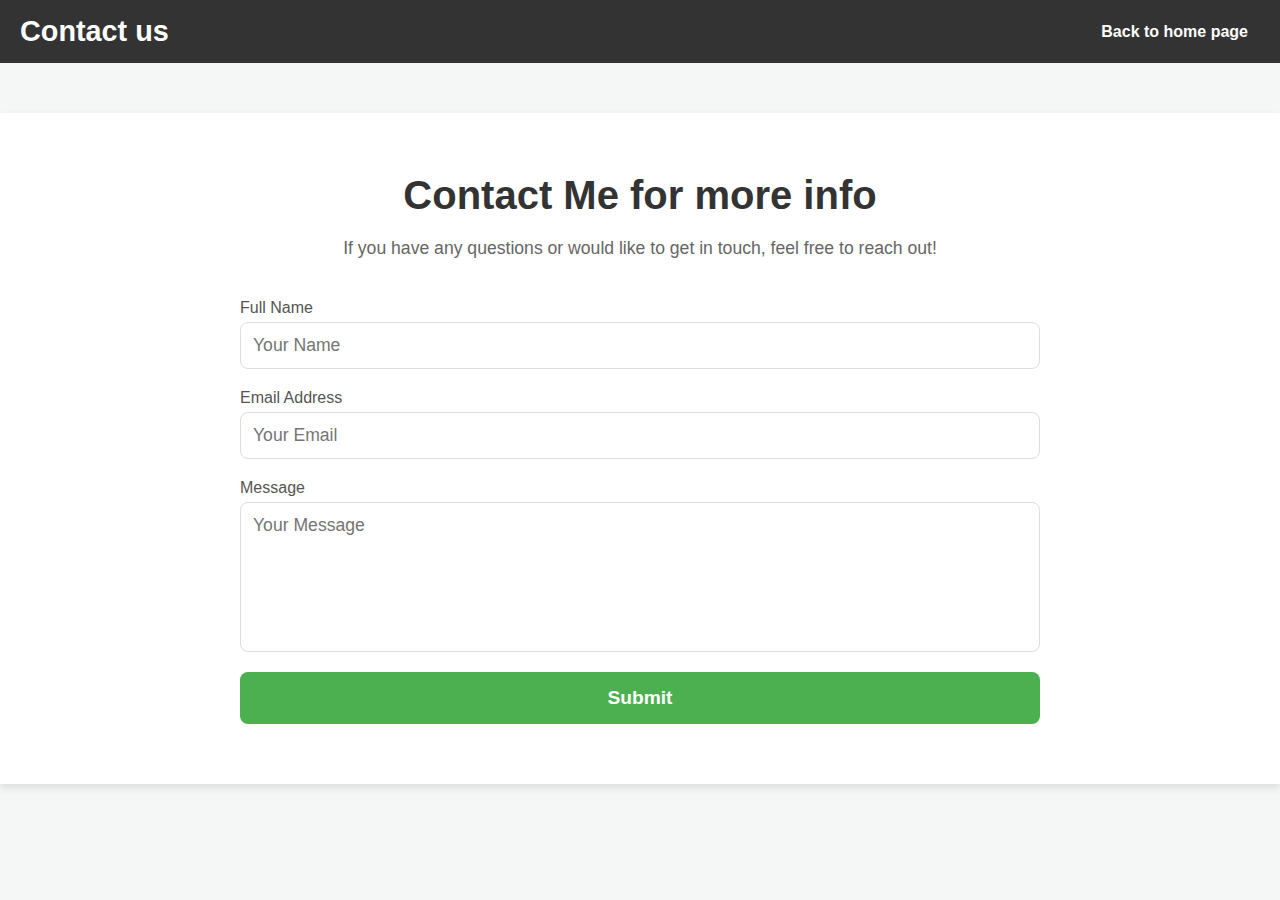
<file: contact.html>
<!DOCTYPE html>
<html lang="en">
<head>
    <meta charset="UTF-8">
    <meta name="viewport" content="width=device-width, initial-scale=1.0">
    <title>Contact Me</title>
    <link rel="stylesheet" href="style3.css">
</head>
<body>

    <!-- Navbar -->
    <header>
        <nav>
            <div class="logo">
                <a href="#">Contact us </a>
            </div>
            <ul>
                <li><a href="index.html">Back to home page</a></li>
      
            </ul>
        </nav>
    </header>

    <!-- Contact Section -->
    <section id="contact" class="contact">
        <div class="container">
            <h1>Contact Me for more info </h1>
            <p>If you have any questions or would like to get in touch, feel free to reach out!</p>

            <!-- Contact Form -->
            <form class="contact-form" action="#" method="post">
                <div class="input-group">
                    <label for="name">Full Name</label>
                    <input type="text" id="name" name="name" placeholder="Your Name" required>
                </div>

                <div class="input-group">
                    <label for="email">Email Address</label>
                    <input type="email" id="email" name="email" placeholder="Your Email" required>
                </div>

                <div class="input-group">
                    <label for="message">Message</label>
                    <textarea id="message" name="message" placeholder="Your Message" required></textarea>
                </div>

                <button type="submit" class="submit-btn">Submit</button>
            </form>
        </div>
    </section>

</body>
</html>
</file>
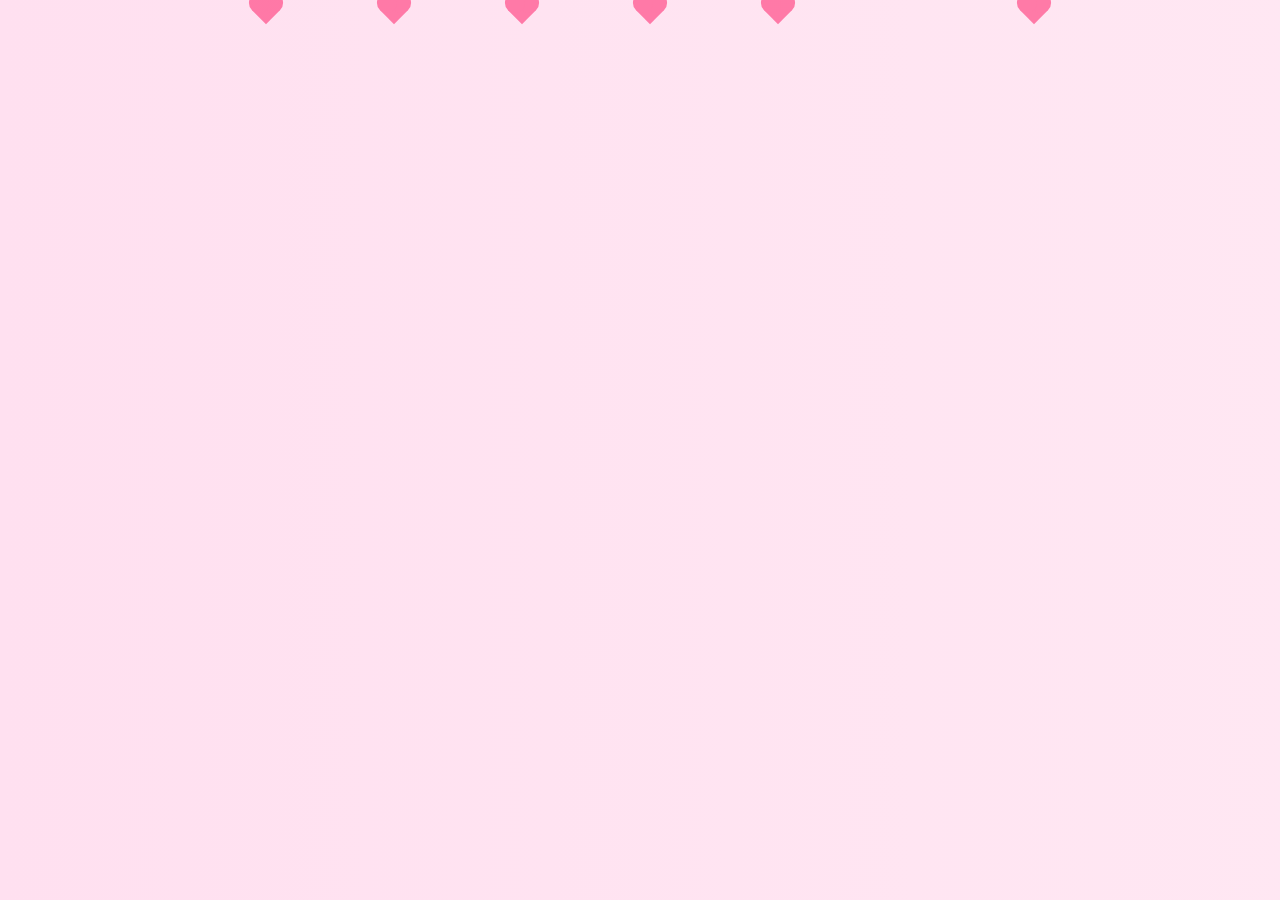
<file: message.html>
<!DOCTYPE html>
<html lang="en">
<head>
    <meta charset="UTF-8">
    <meta name="viewport" content="width=device-width, initial-scale=1.0">
    <title>Message for Sanu Princess ❤️</title>
    <style>
        body {
            margin: 0;
            padding: 0;
            background: linear-gradient(270deg, #ffe0f0, #fff5f8, #ffe0f0);
            background-size: 600% 600%;
            font-family: 'Segoe UI', Tahoma, Geneva, Verdana, sans-serif;
            position: relative;
            min-height: 100vh;
            display: flex;
            justify-content: center;
            align-items: center;
            animation: bgShift 15s ease infinite;
            overflow-x: hidden; /* FIX: allow vertical scroll */
        }

        @keyframes bgShift {
            0% { background-position: 0% 50%; }
            50% { background-position: 100% 50%; }
            100% { background-position: 0% 50%; }
        }

        .hearts {
            position: absolute;
            width: 100%;
            height: 100%;
            pointer-events: none;
            overflow: hidden;
        }

        .heart {
            position: absolute;
            width: 20px;
            height: 20px;
            background: #ff4d88;
            transform: rotate(45deg);
            animation: float 8s infinite;
            opacity: 0.7;
        }

        .heart::before,
        .heart::after {
            content: "";
            position: absolute;
            width: 20px;
            height: 20px;
            background: #ff4d88;
            border-radius: 50%;
        }

        .heart::before { top: -10px; left: 0; }
        .heart::after { left: -10px; top: 0; }

        @keyframes float {
            0% { transform: translateY(0) rotate(45deg) scale(1); opacity: 0.7; }
            50% { opacity: 1; }
            100% { transform: translateY(-100vh) rotate(45deg) scale(1.5); opacity: 0; }
        }

        .msg {
            background: rgba(255, 255, 255, 0.95);
            padding: 35px;
            border-radius: 25px;
            box-shadow: 0 10px 30px rgba(0, 0, 0, 0.15);
            max-width: 500px;
            width: 90%;
            text-align: center;
            animation: slideFade 1.2s ease forwards, glowBorder 3s linear infinite;
            opacity: 0;
            border: 3px solid transparent;
            border-image: linear-gradient(45deg, #ff69b4, #ff4d88, #ff69b4) 1;
            border-image-slice: 1;
            margin: 40px 0; /* add spacing so scroll works */
        }

        @keyframes slideFade {
            0% { transform: translateY(30px) scale(0.95); opacity: 0; }
            100% { transform: translateY(0) scale(1); opacity: 1; }
        }

        @keyframes glowBorder {
            0% { box-shadow: 0 0 10px #ff69b4, 0 0 20px #ff4d88, 0 0 30px #ff69b4; }
            50% { box-shadow: 0 0 20px #ff4d88, 0 0 40px #ff69b4, 0 0 60px #ff4d88; }
            100% { box-shadow: 0 0 10px #ff69b4, 0 0 20px #ff4d88, 0 0 30px #ff69b4; }
        }

        .msg h2 {
            color: #ff69b4;
            margin-bottom: 20px;
            font-size: 28px;
            animation: pulse 2s infinite;
        }

        .msg p {
            color: #444;
            font-size: 16px;
            line-height: 1.8;
            margin-bottom: 25px;
        }

        .msg strong {
            color: #ff4d88;
            animation: pulse 1.5s infinite alternate;
        }

        @keyframes pulse {
            0% { transform: scale(1); }
            50% { transform: scale(1.1); }
            100% { transform: scale(1); }
        }

        .btn-home {
            display: inline-block;
            padding: 12px 25px;
            font-size: 16px;
            color: white;
            background: linear-gradient(45deg, #ff69b4, #ff4d88);
            border: none;
            border-radius: 30px;
            cursor: pointer;
            text-decoration: none;
            box-shadow: 0 5px 15px rgba(255, 105, 180, 0.4);
            transition: transform 0.3s, box-shadow 0.3s;
            animation: buttonFade 1.5s ease forwards;
            opacity: 0;
        }

        .btn-home:hover {
            transform: scale(1.1);
            box-shadow: 0 8px 25px rgba(255, 105, 180, 0.6);
        }

        @keyframes buttonFade {
            0% { opacity: 0; transform: translateY(20px); }
            100% { opacity: 1; transform: translateY(0); }
        }

        @media (max-width: 480px) {
            .msg {
                padding: 25px;
            }
            .msg h2 {
                font-size: 24px;
            }
            .msg p {
                font-size: 15px;
            }
            .btn-home {
                font-size: 15px;
                padding: 10px 20px;
            }
        }
    </style>
</head>
<body>
    <div class="hearts">
        <div class="heart" style="left: 20%; animation-delay: 0s;"></div>
        <div class="heart" style="left: 40%; animation-delay: 2s;"></div>
        <div class="heart" style="left: 60%; animation-delay: 4s;"></div>
        <div class="heart" style="left: 80%; animation-delay: 1s;"></div>
        <div class="heart" style="left: 30%; animation-delay: 3s;"></div>
        <div class="heart" style="left: 50%; animation-delay: 5s;"></div>
    </div>

    <div class="msg">
        <h2>Message from Me ❤️</h2>
        <p>
            Dear <strong> Sanu Princess ❤️</strong>,<br><br>
            I just want to take a moment to thank you for coming into my life. You’ve brought so much joy, warmth, and light, and I truly feel blessed to have you by my side. I want you to know that I am always here for you, every step of the way.<br><br>
            I believe in you with all my heart, and I want to see you rise to the top. Whatever path you choose, I’ll be right here, cheering you on and supporting you endlessly. In both our moments of happiness and sorrow, we will stand together—always.<br><br>
            Together, there’s nothing we can’t face. I’m with you now and always. You mean the world to me. 🌍 🌸 <strong>❤️</strong><br><br>
            And I just want to say—you’re truly lucky to have such an amazing father. He’s kind, wise, and raised an incredible daughter. I’m so proud of you and have so much respect for him.
        </p>
        <a href="index.html" class="btn-home">Back to Home</a>
    </div>
</body>
</html>
</file>
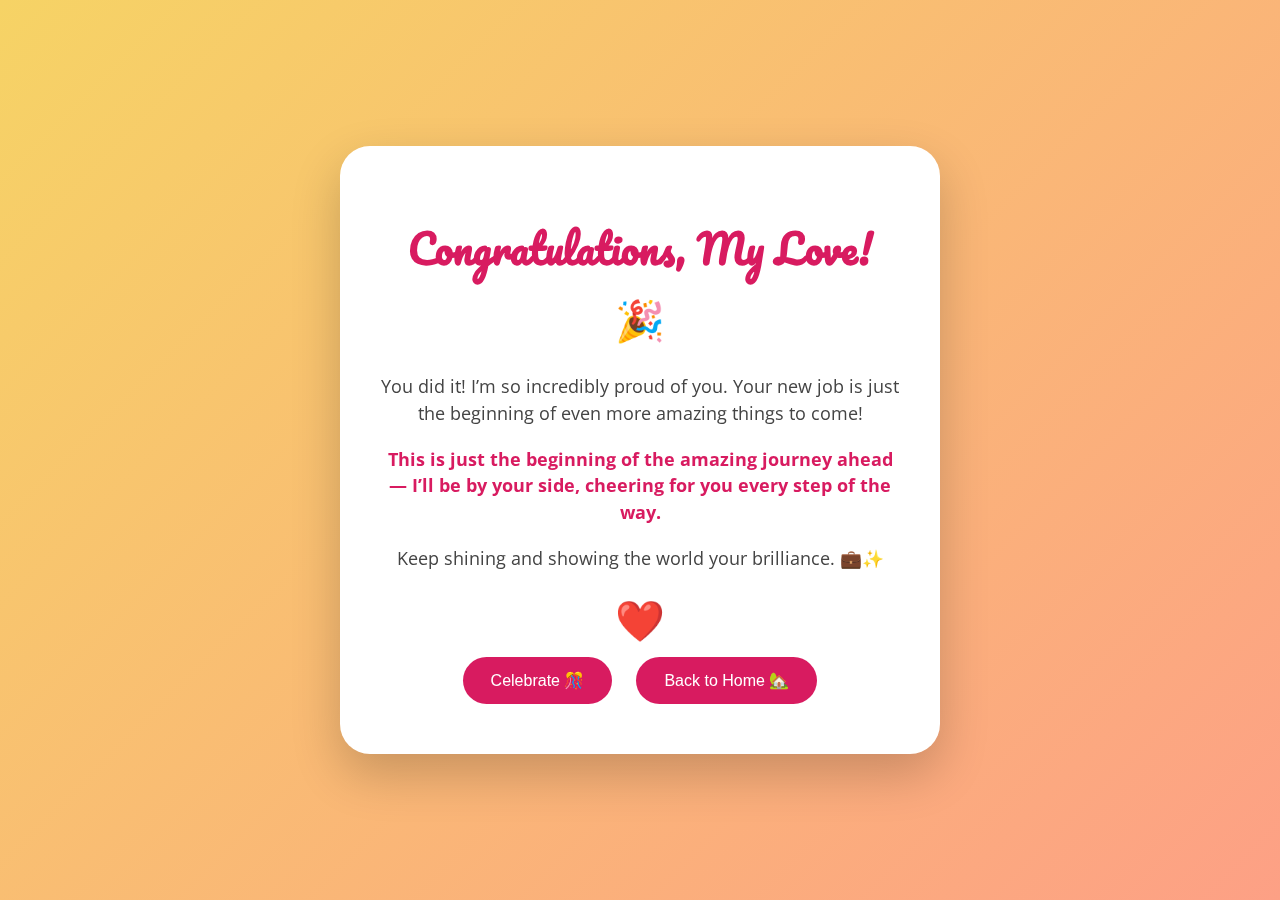
<file: message2.html>
<!DOCTYPE html>
<html lang="en">
<head>
  <meta charset="UTF-8" />
  <meta name="viewport" content="width=device-width, initial-scale=1.0"/>
  <title>Congratulations, My Love!</title>
  <style>
    @import url('https://fonts.googleapis.com/css2?family=Pacifico&family=Open+Sans&display=swap');

    * {
      box-sizing: border-box;
    }

    body {
      margin: 0;
      padding: 0;
      background: linear-gradient(135deg, #f6d365, #fda085);
      font-family: 'Open Sans', sans-serif;
      display: flex;
      justify-content: center;
      align-items: center;
      height: 100vh;
      overflow-x: hidden;
      overflow-y: auto;
    }

    .card {
      background: white;
      padding: 40px;
      border-radius: 30px;
      box-shadow: 0 20px 50px rgba(0,0,0,0.2);
      max-width: 600px;
      width: 90%;
      text-align: center;
      animation: fadeIn 1.5s ease;
      margin: 20px;
      position: relative;
      z-index: 10;
    }

    h1 {
      font-family: 'Pacifico', cursive;
      font-size: 2.5rem;
      color: #d81b60;
      margin-bottom: 20px;
    }

    p {
      font-size: 1.1rem;
      color: #444;
      margin-bottom: 20px;
      line-height: 1.5;
    }

    .highlighted-line {
      font-weight: bold;
      color: #d81b60;
      animation: fadeGlow 3s ease-in-out;
      margin: 20px 0;
    }

    .heart {
      font-size: 2.5rem;
      color: red;
      animation: heartbeat 1.2s infinite;
    }

    button {
      background: #d81b60;
      color: white;
      border: none;
      padding: 14px 28px;
      font-size: 1rem;
      border-radius: 50px;
      cursor: pointer;
      transition: background 0.3s ease, transform 0.2s ease;
      margin: 10px;
    }

    button:hover {
      background: #ad1457;
      transform: scale(1.05);
    }

    .flower {
      position: absolute;
      width: 40px;
      height: 40px;
      background-image: url('https://cdn-icons-png.flaticon.com/512/616/616408.png');
      background-size: cover;
      animation: float 10s infinite ease-in-out;
      pointer-events: none;
    }

    canvas {
      position: fixed;
      top: 0;
      left: 0;
      pointer-events: none;
      z-index: 0;
    }

    @keyframes float {
      0% { transform: translateY(0) rotate(0deg); opacity: 1; }
      100% { transform: translateY(100vh) rotate(360deg); opacity: 0; }
    }

    @keyframes fadeIn {
      from { opacity: 0; transform: translateY(30px); }
      to { opacity: 1; transform: translateY(0); }
    }

    @keyframes heartbeat {
      0%, 100% { transform: scale(1); }
      50% { transform: scale(1.3); }
    }

    @keyframes fadeGlow {
      0% {
        opacity: 0;
        text-shadow: none;
      }
      50% {
        opacity: 1;
        text-shadow: 0 0 10px #d81b60, 0 0 20px #ff4081;
      }
      100% {
        opacity: 1;
        text-shadow: 0 0 5px #d81b60;
      }
    }

    @media (max-width: 480px) {
      .card {
        padding: 25px 20px;
      }

      h1 {
        font-size: 2rem;
      }

      p {
        font-size: 1rem;
      }

      button {
        padding: 12px 20px;
        font-size: 0.95rem;
      }
    }
  </style>
</head>
<body>
  <!-- Background Music -->
  <audio id="bg-music" src="https://cdn.pixabay.com/audio/2023/03/14/audio_3e7615f365.mp3" autoplay loop></audio>

  <!-- Message Card -->
  <div class="card">
    <h1>Congratulations, My Love! 🎉</h1>
    <p>You did it! I’m so incredibly proud of you. Your new job is just the beginning of even more amazing things to come!</p>
    <p class="highlighted-line">This is just the beginning of the amazing journey ahead — I’ll be by your side, cheering for you every step of the way.</p>
    <p>Keep shining and showing the world your brilliance. 💼✨</p>
    <div class="heart">❤️</div>
    <button onclick="celebrate()">Celebrate 🎊</button>
    <button onclick="goHome()">Back to Home 🏡</button>
  </div>

  <!-- Confetti Canvas -->
  <canvas id="confetti-canvas"></canvas>

  <!-- JavaScript -->
  <script>
    // Floating Flowers
    for (let i = 0; i < 20; i++) {
      const flower = document.createElement('div');
      flower.classList.add('flower');
      flower.style.left = `${Math.random() * 100}%`;
      flower.style.animationDelay = `${Math.random() * 10}s`;
      flower.style.animationDuration = `${8 + Math.random() * 5}s`;
      document.body.appendChild(flower);
    }

    // Confetti Setup
    const canvas = document.getElementById('confetti-canvas');
    const ctx = canvas.getContext('2d');
    let particles = [];

    function resizeCanvas() {
      canvas.width = window.innerWidth;
      canvas.height = window.innerHeight;
    }

    window.addEventListener('resize', resizeCanvas);
    resizeCanvas();

    function celebrate() {
      for (let i = 0; i < 200; i++) {
        particles.push({
          x: Math.random() * canvas.width,
          y: Math.random() * canvas.height - canvas.height,
          r: Math.random() * 6 + 4,
          d: Math.random() * 50,
          color: `hsl(${Math.random() * 360}, 100%, 60%)`,
          tilt: Math.random() * 10 - 10
        });
      }
      animateConfetti();
    }

    function animateConfetti() {
      ctx.clearRect(0, 0, canvas.width, canvas.height);
      for (let i = 0; i < particles.length; i++) {
        const p = particles[i];
        ctx.beginPath();
        ctx.fillStyle = p.color;
        ctx.moveTo(p.x + p.tilt, p.y);
        ctx.arc(p.x, p.y, p.r, 0, Math.PI * 2);
        ctx.fill();
        p.y += 2;
        p.tilt += Math.sin(p.y / 50);
        if (p.y > canvas.height) {
          particles.splice(i, 1);
          i--;
        }
      }
      if (particles.length > 0) {
        requestAnimationFrame(animateConfetti);
      }
    }

    function goHome() {
      window.location.href = "index.html"; // Change to your actual home page
    }

    // Handle Autoplay for Background Music
    window.addEventListener("DOMContentLoaded", () => {
      const music = document.getElementById("bg-music");
      const playMusic = () => {
        music.play().catch(() => {});
        document.removeEventListener("click", playMusic);
      };
      document.addEventListener("click", playMusic);
    });
  </script>
</body>
</html>
</file>
<file: style3.css>
/* General Reset */
* {
    margin: 0;
    padding: 0;
    box-sizing: border-box;
    font-family: Arial, sans-serif;
}

/* Body and Background */
body {
    background-color: #f4f7f6;
    color: #333;
}

/* Navbar Styles */
header {
    background-color: #333;
    padding: 15px 20px;
    position: sticky;
    top: 0;
    z-index: 1000;
}

nav {
    display: flex;
    justify-content: space-between;
    align-items: center;
}

nav .logo a {
    color: white;
    font-size: 1.8em;
    font-weight: bold;
    text-decoration: none;
}

nav ul {
    list-style-type: none;
    display: flex;
}

nav ul li {
    margin-left: 20px;
}

nav ul li a {
    color: white;
    text-decoration: none;
    font-weight: bold;
    padding: 8px 12px;
    border-radius: 5px;
    transition: background-color 0.3s ease;
}

nav ul li a:hover {
    background-color: #4CAF50;
}

/* Contact Section Styles */
.contact {
    background-color: #ffffff;
    padding: 60px 20px;
    text-align: center;
    box-shadow: 0 4px 8px rgba(0, 0, 0, 0.1);
    margin-top: 50px;
}

.container {
    max-width: 800px;
    margin: 0 auto;
}

/* Header */
h1 {
    font-size: 2.5em;
    margin-bottom: 20px;
    color: #333;
}

p {
    font-size: 1.1em;
    margin-bottom: 40px;
    color: #666;
}

/* Form Styles */
.contact-form {
    display: flex;
    flex-direction: column;
    gap: 20px;
}

.input-group {
    display: flex;
    flex-direction: column;
    align-items: flex-start;
}

.input-group label {
    font-size: 1em;
    color: #555;
    margin-bottom: 5px;
    text-align: left;
    width: 100%;
}

.input-group input,
.input-group textarea {
    width: 100%;
    padding: 12px;
    font-size: 1.1em;
    border-radius: 8px;
    border: 1px solid #ddd;
    outline: none;
    transition: border-color 0.3s, box-shadow 0.3s;
}

.input-group input:focus,
.input-group textarea:focus {
    border-color: #4CAF50;
    box-shadow: 0 0 5px rgba(76, 175, 80, 0.5);
}

textarea {
    height: 150px;
    resize: none;
}

/* Submit Button */
.submit-btn {
    background-color: #4CAF50;
    color: white;
    font-weight: bold;
    border: none;
    padding: 15px 30px;
    border-radius: 8px;
    cursor: pointer;
    font-size: 1.2em;
    transition: background-color 0.3s ease, transform 0.3s ease;
}

.submit-btn:hover {
    background-color: #45a049;
    transform: translateY(-2px); /* Slight lift effect */
}

.submit-btn:active {
    transform: translateY(1px); /* Press effect when clicked */
}

/* Responsive Styles */
@media screen and (max-width: 768px) {
    .contact {
        padding: 40px 10px;
    }

    h1 {
        font-size: 2em;
    }

    .input-group input,
    .input-group textarea {
        font-size: 1em;
    }

    .submit-btn {
        font-size: 1.1em;
    }
}
</file>
